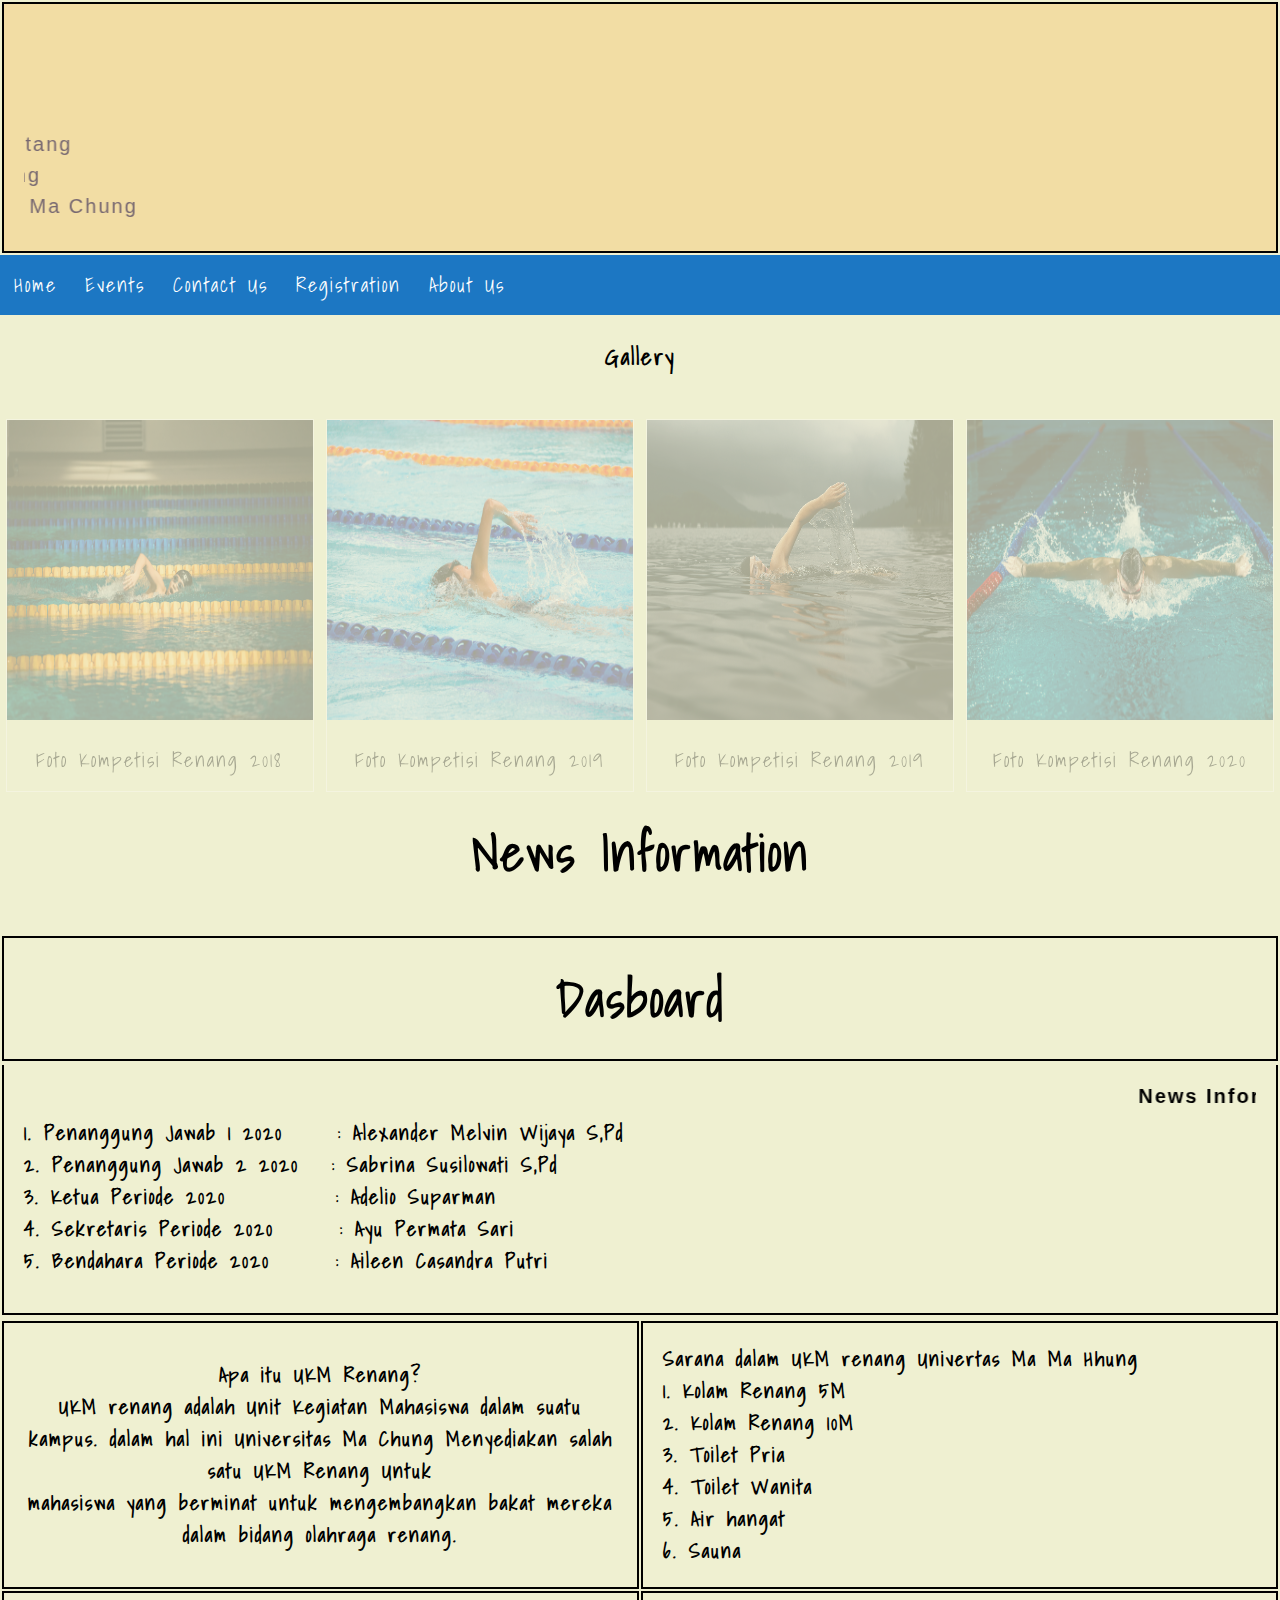
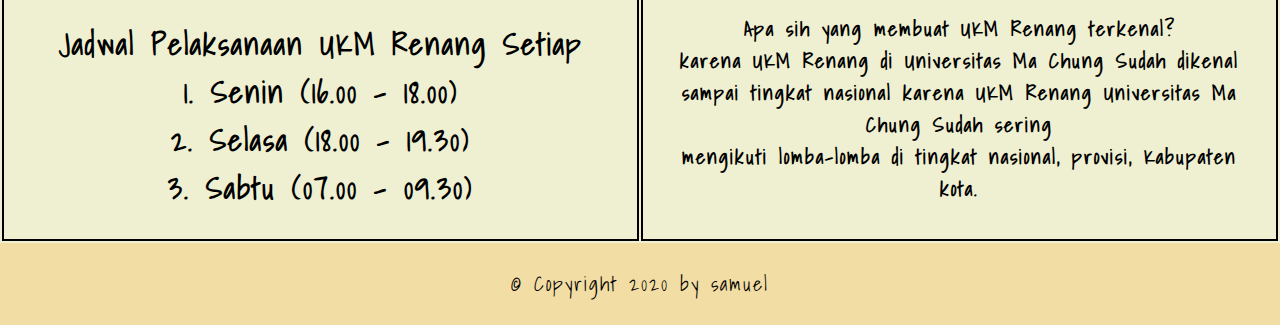
<file: index.html>
<!DOCTYPE html>
<html lang="en" dir="ltr">
  <head>
    <meta charset="utf-8">
    <title>Homepage UKM Renang</title>
    <link rel="stylesheet" href="style.css">
    <style>
      .table3 th,td{
        border: 2px solid black;
        border-collapse: collapse;
        text-align:center;
        width: 100%;
        padding: 20px;
      }

      .gallery {
        border: 1px solid #fff;
        background-color: rgba(0,0,0,0);
        opacity: 0.3;
        margin: 20px;
        margin-left: 0px;
        width: 100%;
      }

      .gallery:hover{
        border: 1px solid #fff;
        opacity: 1.0;
      }

      .gallery img {
        width: 100%;
        height: 300px;
      }

      div.desc {
        padding: 15px;
        text-align: center;
      }

      .gallery {
        border: 1px solid #fff;
        background-color: rgba(0,0,0,0);
        opacity: 0.3;
        margin: 20px;
        margin-left: 0px;
        width: 100%;
      }

      .gallery:hover{
        border: 1px solid #fff;
        opacity: 1.0;
      }

      .gallery img {
        width: 100%;
        height: 300px;
      }

      div.desc {
        padding: 15px;
        text-align: center;
      }

      * {
        box-sizing: border-box;
      }

      .responsive {
        padding: 0 6px;
        float: left;
        width: 24.99999%;
      }

      h3 {
        text-align: center;
      }

  </style>
  </head>
  <body>
  <div class="container">
    <div class="table">
      <table>
        <tr bgcolor=#F2DDA4>
          <td>
            <marquee style="border-top: 0px; border-right: 0px;" class="p1" direction="right" scrollamount="15">
              <img src="img/full/logo.png" alt="Logo ukm" style="width: 100px;">
              <p>Selamat Datang</p>
              <p>UKM Renang</p>
              <p>Universitas Ma Chung</p>
            </marquee>
          </td>
        </tr>
      </table>
    </div>

  <ul>
    <div class="topnav">
      <a href="index.html">Home</a>
      <a href="events.html">Events</a>
      <a href="contactus.html">Contact Us</a>
      <a href="registration.html">Registration</a>
      <a href="aboutus.html">About Us</a>
    </div>
  </ul>

  <h3>Gallery</h3>
  <div class="responsive">
    <div class="gallery">
      <img src="img/full/rng1.jpg" alt="Foto Kompetisi Renang">
      <div class="desc">Foto Kompetisi Renang 2018</div>
    </div>
  </div>
  <div class="responsive">
    <div class="gallery">
      <img src="img/full/rng2.jpg" alt="futsal">
      <div class="desc">Foto Kompetisi Renang 2019</div>
    </div>
  </div>
  <div class="responsive">
    <div class="gallery">
      <img src="img/full/rng3.jpg" alt="futsal">
      <div class="desc">Foto Kompetisi Renang 2019</div>
    </div>
  </div>
  <div class="responsive">
    <div class="gallery">
      <img src="img/full/rng4.jpg" alt="futsal">
      <div class="desc">Foto Kompetisi Renang 2020</div>
    </div>
  </div>

  <h2 style="text-align: center; font-size: 50px;"> News Information </h2>

  <table style="width:100%;">
    <tr>
      <td rowspan="4" style="font-size: 50px;"> <b>Dasboard</b> </td>
    </tr>
  </table>

  <table class="table3" style="width:100%">
    <tr style="height:250px">
      <th valign=top style="width:50%; text-align:left; border-top: 0px;">
        <marquee scrollamount="15"> News Information </marquee> <br>
        1. Penanggung Jawab 1 2020 &nbsp;&nbsp;&nbsp; : Alexander Melvin Wijaya S,Pd <br>
        2. Penanggung Jawab 2 2020 &nbsp;       : Sabrina Susilowati S,Pd <br>
        3. Ketua Periode 2020 &nbsp;&nbsp;&nbsp;&nbsp;&nbsp;&nbsp;&nbsp;&nbsp;&nbsp;: Adelio Suparman <br>
        4. Sekretaris Periode 2020 &nbsp;&nbsp;&nbsp;&nbsp;&nbsp;: Ayu Permata Sari <br>
        5. Bendahara Periode 2020&nbsp;&nbsp;&nbsp;&nbsp;&nbsp;  : Aileen Casandra Putri
      </th>
    <tr>

  <table class="table3" style="width:100%">
    <tr style="height:250px">
      <th valign=center style="width:50%;">
        Apa itu UKM Renang? <br>
        UKM renang adalah Unit Kegiatan Mahasiswa dalam suatu kampus. dalam hal ini Universitas Ma Chung Menyediakan salah satu UKM Renang Untuk<br>
        mahasiswa yang berminat untuk mengembangkan bakat mereka dalam bidang olahraga renang.
      </th>
      <th valign=top style="width:50%; text-align: left;">
        Sarana dalam UKM renang Univertas Ma Ma Hhung <br>
        1. Kolam Renang 5M <br>
        2. Kolam Renang 10M <br>
        3. Toilet Pria <br>
        4. Toilet Wanita <br>
        5. Air hangat <br>
        6. Sauna
      </th>
    </tr>
    <tr height="250px">
      <th valign=center style="width:20%; font-size: 30px;">
        Jadwal Pelaksanaan UKM Renang Setiap <br>
        1. Senin (16.00 - 18.00) <br>
        2. Selasa (18.00 - 19.30) <br>
        3. Sabtu (07.00 - 09.30)
      </th>
      <th valign=top style="width:20%;">
        Apa sih yang membuat UKM Renang terkenal? <br>
        karena UKM Renang di Universitas Ma Chung Sudah dikenal sampai tingkat nasional karena UKM Renang Universitas Ma Chung Sudah sering <br>
        mengikuti lomba-lomba di  tingkat nasional, provisi, Kabupaten kota.<br>
      </th>
    </tr>
  </table>

  <div class="footer">
    <p>&copy Copyright 2020 by samuel</p>
  </div>
</div>
  </body>
</html>
</file>
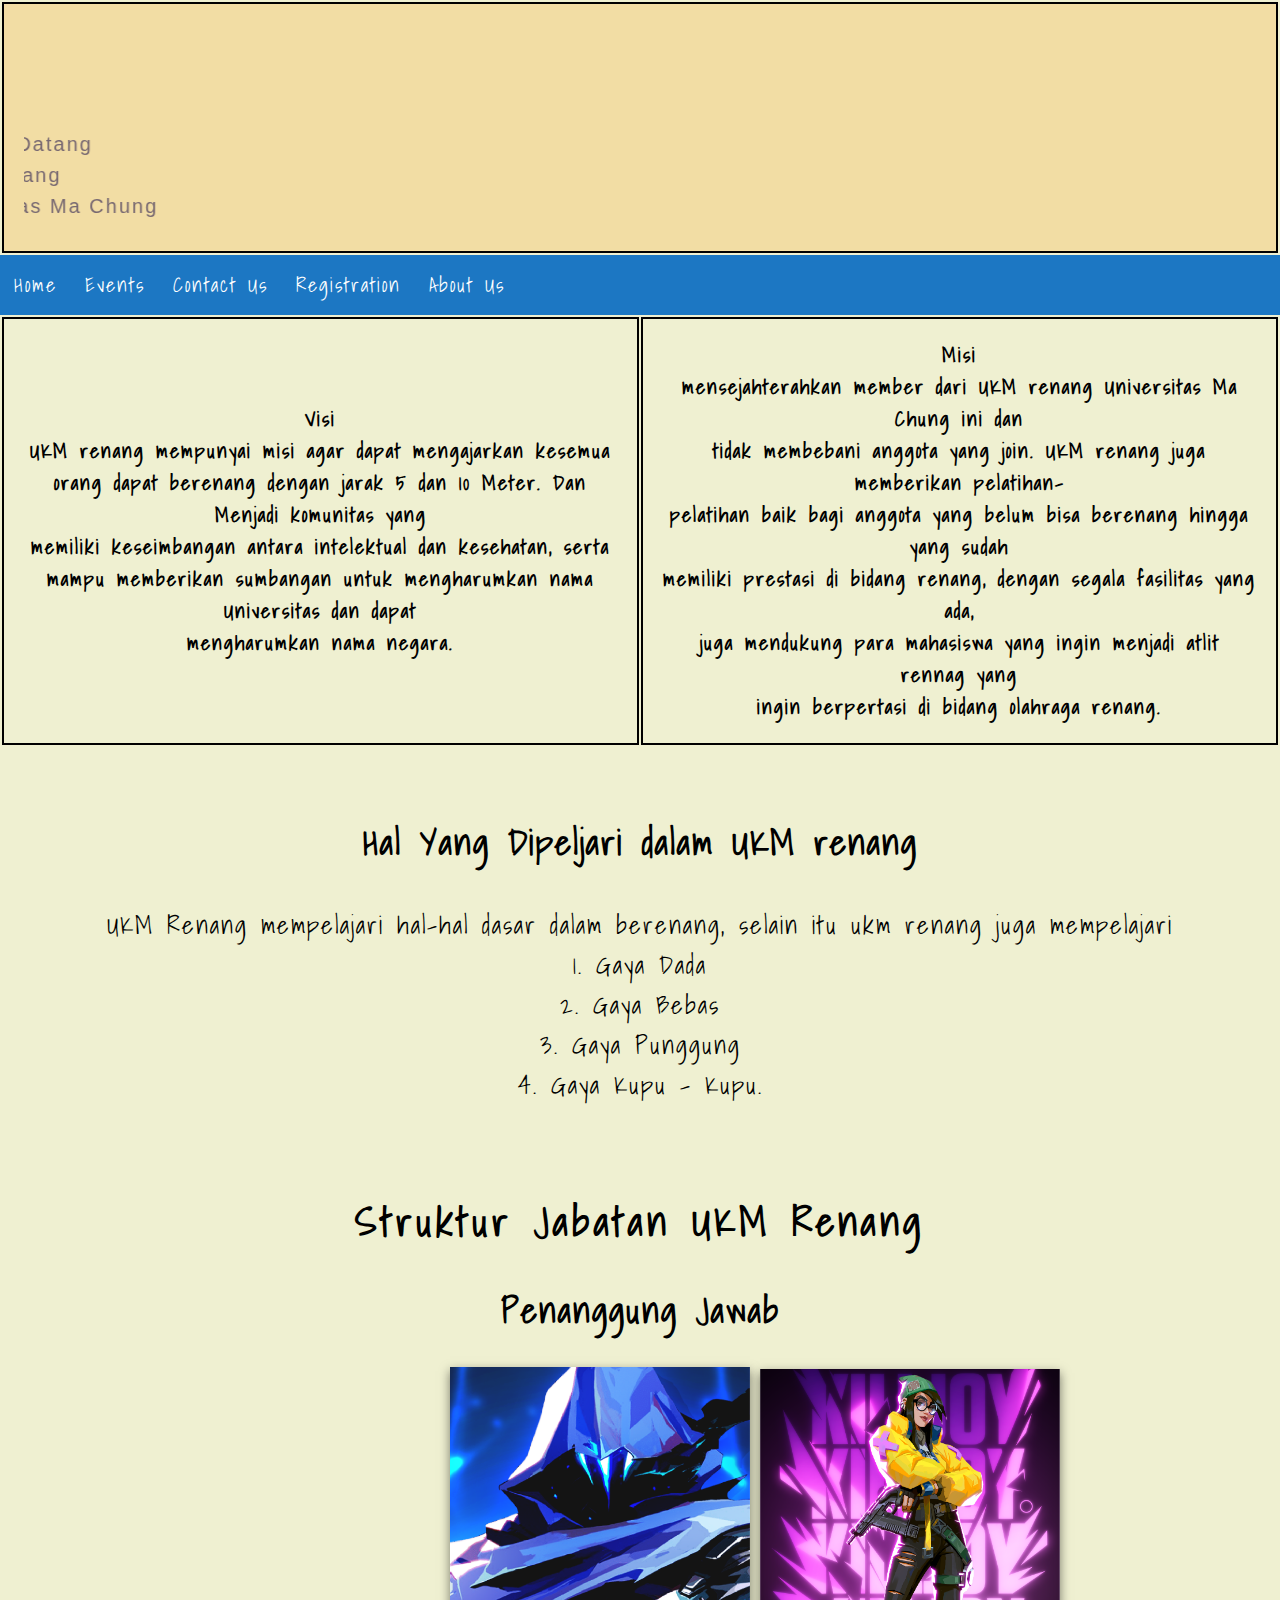
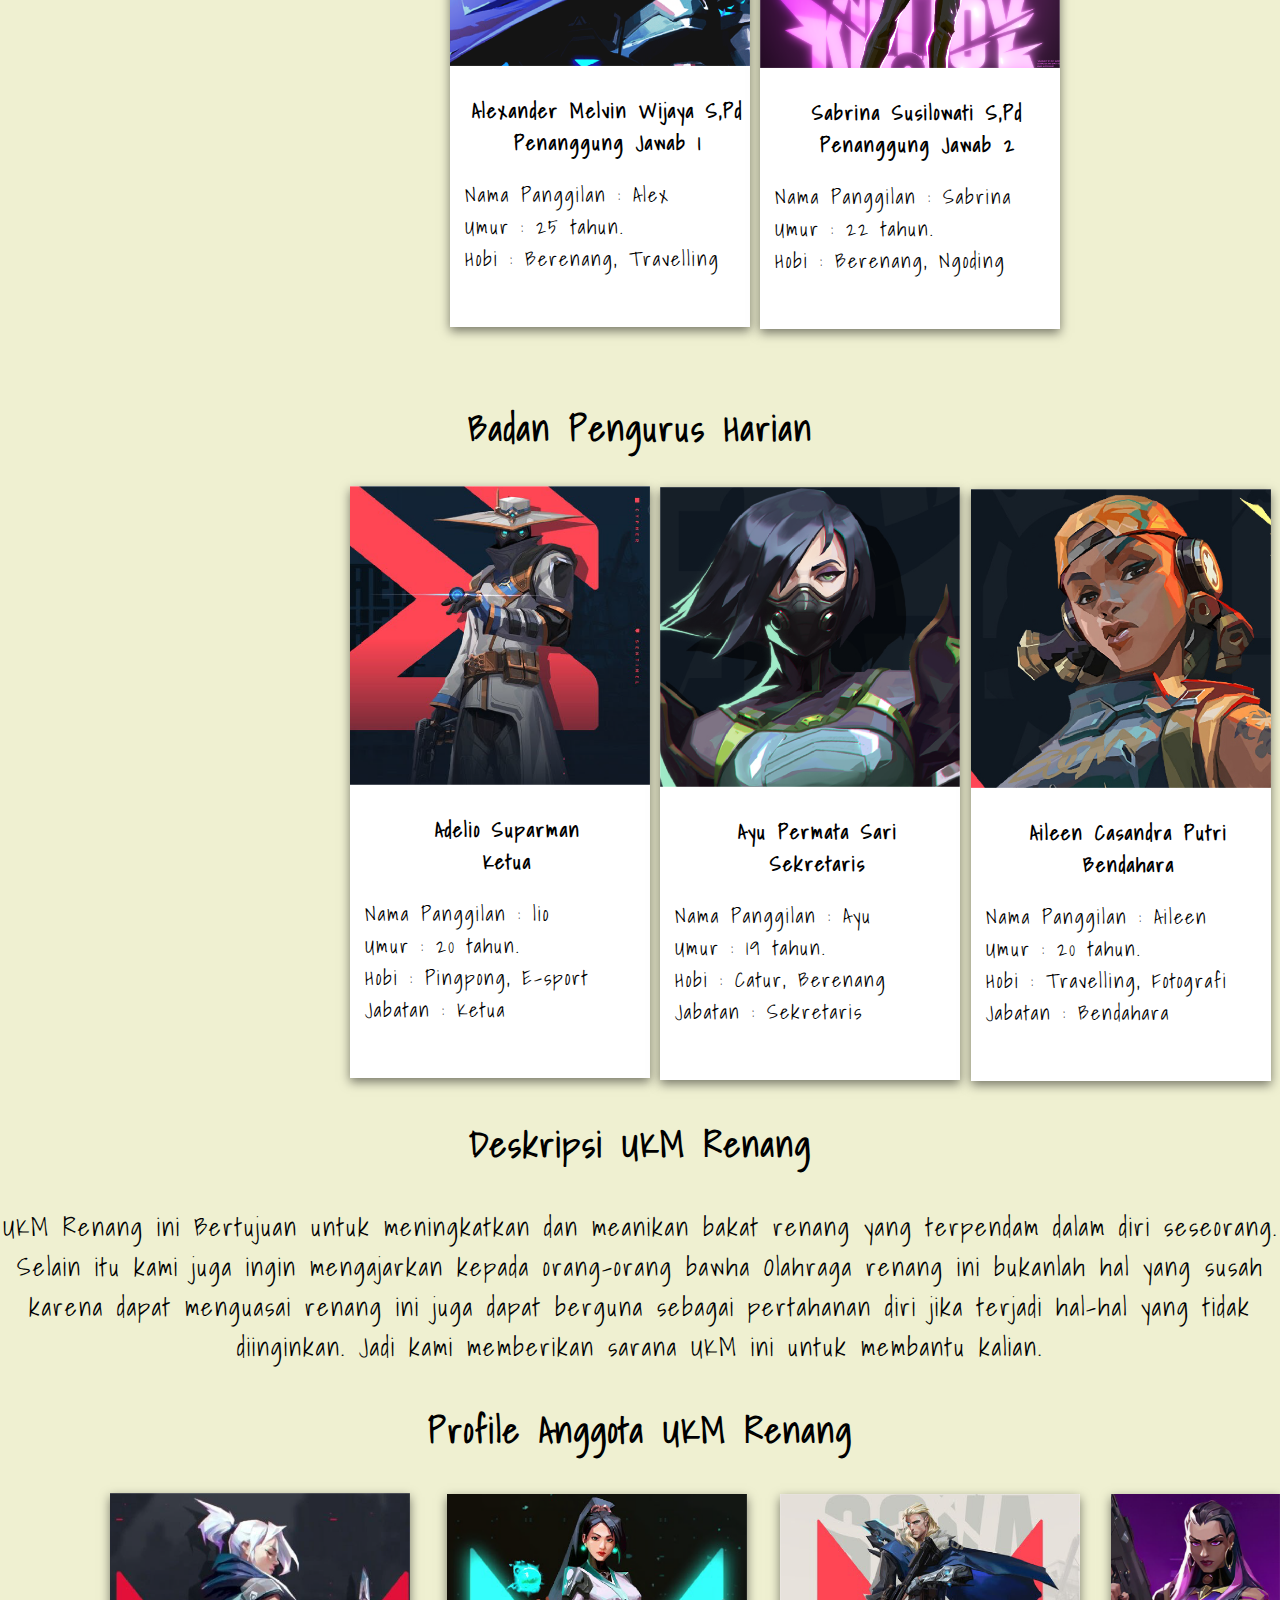
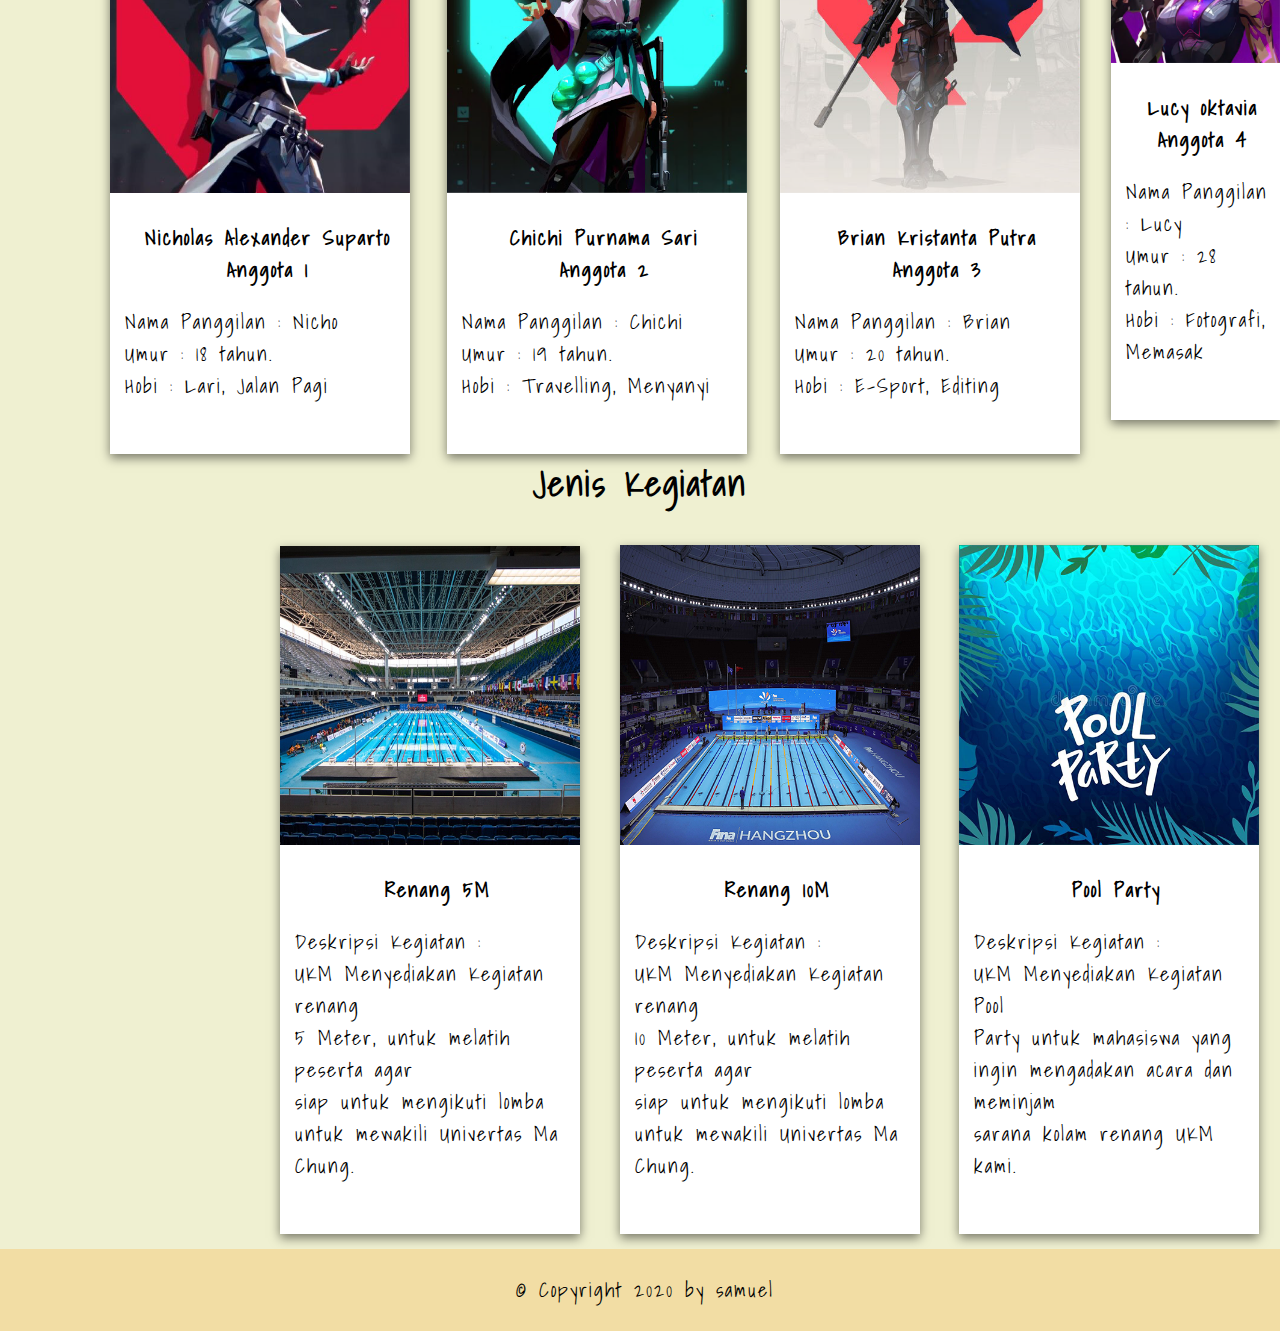
<file: aboutus.html>
<!DOCTYPE html>
<html lang="en" dir="ltr">
  <head>
    <meta charset="utf-8">
    <title>About Us</title>
    <link rel="stylesheet" href="style.css">
    <style>
      .table3 th,td{
        border: 2px solid black;
        border-collapse: collapse;
        text-align:center;
        width: 100%;
        padding: 20px;
      }

      .card {
        box-shadow:  0 4px 10px 0 rgba(0, 0, 0, 0.5);
        max-width: 300px;
        margin-left: 450px;
        margin-bottom: 10px;
        text-align: left;
        background-color: white;
      }

      .card1{
        box-shadow:  0 4px 10px 0 rgba(0, 0, 0, 0.5);
        max-width: 300px;
        margin-left: 760px;
        margin-top: -568px;
        margin-bottom: 10px;
        text-align: left;
        background-color: white;
      }

      .card2{
        box-shadow:  0 4px 10px 0 rgba(0, 0, 0, 0.5);
        max-width: 300px;
        margin-left: 350px;
        margin-bottom: 10px;
        text-align: left;
        background-color: white;
      }

      .card3{
        box-shadow:  0 4px 10px 0 rgba(0, 0, 0, 0.5);
        max-width: 300px;
        margin-left: 660px;
        margin-top: -601px;
        margin-bottom: 10px;
        text-align: left;
        background-color: white;
      }

      .card4{
        box-shadow:  0 4px 10px 0 rgba(0, 0, 0, 0.5);
        max-width: 300px;
        margin-left: 971px;
        margin-top: -601px;
        margin-bottom: 10px;
        text-align: left;
        background-color: white;
      }

      .card5{
        box-shadow:  0 4px 10px 0 rgba(0, 0, 0, 0.5);
        max-width: 300px;
        margin-left: 110px;
        margin-top: 10px;
        margin-bottom: 10px;
        text-align: left;
        background-color: white;
      }

      .card6{
        box-shadow:  0 4px 10px 0 rgba(0, 0, 0, 0.5);
        max-width: 300px;
        margin-left: 447px;
        margin-top: -570px;
        margin-bottom: 10px;
        text-align: left;
        background-color: white;
      }

      .card7{
        box-shadow:  0 4px 10px 0 rgba(0, 0, 0, 0.5);
        max-width: 300px;
        margin-left: 780px;
        margin-top: -570px;
        margin-bottom: 10px;
        text-align: left;
        background-color: white;
      }

      .card8{
        box-shadow: 0 4px 10px 0 rgba(0, 0, 0, 0.5);
        max-width: 300px;
        margin-left: 1111px;
        margin-top: -570px;
        margin-bottom: 10px;
        text-align: left;
        background-color: white;
      }

      .card9{
        box-shadow: 0 4px 10px 0 rgba(0, 0, 0, 0.5);
        max-width: 300px;
        margin-left: 280px;
        margin-bottom: 10px;
        text-align: left;
        background-color: white;
      }

      .card10{
        box-shadow:  0 4px 10px 0 rgba(0, 0, 0, 0.5);
        max-width: 300px;
        margin-left: 620px;
        margin-top: -699px;
        margin-bottom: 10px;
        text-align: left;
        background-color: white;
      }

      .card11{
        box-shadow:   0 4px 10px 0 rgba(0, 0, 0, 0.5);
        max-width: 300px;
        margin-left: 959px;
        margin-top: -699px;
        margin-bottom: 15px;
        text-align: left;
        background-color: white;
      }

      .title{
        color : black;
        font-size : 20px;
        text-align : left;
        padding-left: 15px;
      }

      .content{
        padding-left: 15px;
      }

      .desain{
        text-align: center;
      }
    </style>
  </head>
  <body>
    <div class="table">
      <table>
        <tr bgcolor=#F2DDA4>
          <td>
            <marquee class="p1" direction="right" scrollamount="15">
                <img src="img/full/logo.png" alt="Logo ukm" style="width: 100px;">
                <p>Selamat Datang</p>
                <p>UKM Renang</p>
                <p>Universitas Ma Chung</p>
            </marquee>
          </td>
        </tr>
      </table>
    </div>

  <ul>
    <div class="topnav">
      <a href="index.html">Home</a>
      <a href="events.html">Events</a>
      <a href="contactus.html">Contact Us</a>
      <a href="registration.html">Registration</a>
      <a href="aboutus.html">About Us</a>
    </div>
  </ul>

  <table class="table3" style="width:100%">
    <tr style="height:250px">
      <th valign=center style="width:50%">
        Visi <br>
        UKM renang mempunyai misi agar dapat mengajarkan kesemua orang dapat berenang dengan jarak 5 dan 10 Meter. Dan Menjadi komunitas yang <br>
        memiliki keseimbangan antara intelektual dan kesehatan, serta mampu memberikan sumbangan untuk mengharumkan nama Universitas dan dapat <br>
        mengharumkan nama negara.
      </th>
      <th valign=center style="width:50%">
        Misi <br>
        mensejahterahkan member dari UKM renang Universitas Ma Chung ini dan <br>
        tidak membebani anggota yang join. UKM renang juga memberikan pelatihan- <br>
        pelatihan baik bagi anggota yang belum bisa berenang hingga yang sudah <br>
        memiliki prestasi di bidang renang, dengan segala fasilitas yang ada,<br>
        juga mendukung para mahasiswa yang ingin menjadi atlit rennag yang <br>
        ingin berpertasi di bidang olahraga renang.
      </th>
    </tr>
  </table>

  <br>

  <div class="desain">
    <h3 style="font-size: 35px;"> Hal Yang Dipeljari dalam UKM renang </h3>
    <p style="font-size: 25px"> UKM Renang mempelajari hal-hal dasar dalam berenang, selain itu ukm renang juga mempelajari <br>
        1. Gaya Dada <br>
        2. Gaya Bebas <br>
        3. Gaya Punggung <br>
        4. Gaya Kupu - Kupu.
    </p>
  </div>

  <br>

  <h1 style="text-align: center; letter-spacing: 4px;"> <b>Struktur Jabatan UKM Renang</b> </h1>

  <h2 style="text-align: center; font-size: 35px;"> Penanggung Jawab </h2>

  <div class="card">
    <img src="img/full/penanggungjawab1.png" alt="John" style="width:100%">
    <p class="title" style="text-align: center"><b>Alexander Melvin Wijaya S,Pd <br> Penanggung Jawab 1</b></p>
    <p class="content">
      Nama Panggilan : Alex <br>
      Umur           : 25 tahun.<br>
      Hobi           : Berenang, Travelling</p>
    <br>
  </div>

  <div class="card1">
    <img src="img/full/penanggungjawab2.png" alt="John" style="width:100%">
    <p class="title" style="text-align: center"><b>Sabrina Susilowati S,Pd <br> Penanggung Jawab 2</b></p>
    <p class="content">
      Nama Panggilan : Sabrina <br>
      Umur           : 22 tahun.<br>
      Hobi           : Berenang, Ngoding</p>
    <br>
  </div>

  <br>

  <h2 style="text-align: center; font-size: 35px;"> Badan Pengurus Harian </h2>

  <div class="card2">
    <img src="img/full/ketua.png" alt="John" style="width:100%">
    <p class="title" style="text-align: center"><b>Adelio Suparman <br> Ketua</b></p>
    <p class="content">
      Nama Panggilan : lio <br>
      Umur           : 20 tahun.<br>
      Hobi           : Pingpong, E-sport
      Jabatan        : Ketua</p>
    <br>
  </div>

  <div class="card3">
    <img src="img/full/sekretaris.png" alt="John" style="width:100%">
    <p class="title" style="text-align: center"><b>Ayu Permata Sari <br> Sekretaris</b></p>
    <p class="content">
      Nama Panggilan : Ayu <br>
      Umur           : 19 tahun.<br>
      Hobi           : Catur, Berenang
      Jabatan        : Sekretaris</p>
    <br>
  </div>

  <div class="card4">
    <img src="img/full/bendahara.png" alt="John" style="width:100%">
    <p class="title" style="text-align: center"><b>Aileen Casandra Putri <br> Bendahara</b></p>
    <p class="content">
      Nama Panggilan : Aileen <br>
      Umur           : 20 tahun.<br>
      Hobi           : Travelling, Fotografi
      Jabatan        : Bendahara</p>
    <br>
  </div>

  <div class="desain">
    <h3 style="font-size: 35px;"> Deskripsi UKM Renang </h3>
    <p style="font-size: 25px"> UKM Renang ini Bertujuan untuk meningkatkan dan meanikan bakat renang yang terpendam dalam diri seseorang. <br>
        Selain itu kami juga ingin mengajarkan kepada orang-orang bawha Olahraga renang ini bukanlah hal yang susah <br>
        karena dapat menguasai renang ini juga dapat berguna sebagai pertahanan diri jika terjadi hal-hal yang tidak <br>
        diinginkan. Jadi kami memberikan sarana UKM ini untuk membantu kalian.  </p>
  </div>

  <h3 style="text-align: center; font-size: 35px;"> Profile Anggota UKM Renang </h3>

  <div class="card5">
    <img src="img/full/anggota1.png" alt="John" style="width:100%">
    <p class="title" style="text-align: center"><b>Nicholas Alexander Suparto <br> Anggota 1</b></p>
    <p class="content">
        Nama Panggilan : Nicho <br>
        Umur           : 18 tahun.<br>
        Hobi           : Lari, Jalan Pagi</p>
    <br>
  </div>

  <div class="card6">
    <img src="img/full/anggota2.png" alt="John" style="width:100%">
    <p class="title" style="text-align: center"><b>Chichi Purnama Sari <br> Anggota 2</b></p>
    <p class="content">
        Nama Panggilan : Chichi <br>
        Umur           : 19 tahun.<br>
        Hobi           : Travelling, Menyanyi</p>
    <br>
  </div>

  <div class="card7">
    <img src="img/full/anggota3.png" alt="John" style="width:100%">
    <p class="title" style="text-align: center"><b>Brian Kristanta Putra <br> Anggota 3</b></p>
    <p class="content">
        Nama Panggilan : Brian <br>
        Umur           : 20 tahun.<br>
        Hobi           : E-Sport, Editing</p>
    <br>
  </div>

  <div class="card8">
    <img src="img/full/anggota4.png" alt="John" style="width:100%">
    <p class="title" style="text-align: center"><b>Lucy oktavia <br> Anggota 4</b></p>
    <p class="content">
        Nama Panggilan : Lucy <br>
        Umur           : 28 tahun.<br>
        Hobi           : Fotografi, Memasak</p>
    <br>
  </div>

  <h3 style="text-align: center; font-size: 35px;"> Jenis Kegiatan </h3>

  <div class="card9">
    <img src="img/full/kolam5i.png" alt="John" style="width:100%">
    <p class="title" style="text-align: center"><b> Renang 5M </b></p>
    <p class="content" style="font-size: 20px">
      Deskripsi Kegiatan : <br>
      UKM Menyediakan Kegiatan renang <br> 5 Meter, untuk melatih peserta agar <br>
      siap untuk mengikuti lomba untuk mewakili Univertas Ma Chung.</p>
    <br>
  </div>

  <div class="card10">
    <img src="img/full/kolam10i.png" alt="John" style="width:100%">
    <p class="title" style="text-align: center"><b> Renang 10M </b></p>
    <p class="content" style="font-size: 20px">
      Deskripsi Kegiatan : <br>
      UKM Menyediakan Kegiatan renang <br> 10 Meter, untuk melatih peserta agar <br>
      siap untuk mengikuti lomba untuk mewakili Univertas Ma Chung.</p>
    <br>
  </div>

  <div class="card11">
    <img src="img/full/poolparty.png" alt="John" style="width:100%">
    <p class="title" style="text-align: center"><b>Pool Party</b></p>
    <p class="content" style="font-size: 20px">
      Deskripsi Kegiatan : <br>
      UKM Menyediakan Kegiatan Pool <br> Party untuk mahasiswa yang ingin mengadakan acara dan meminjam <br>
      sarana kolam renang UKM kami.</p>
    <br>
  </div>

  <div class="footer">
    <p>&copy Copyright 2020 by samuel</p>
  </div>


  </body>
</html>
</file>
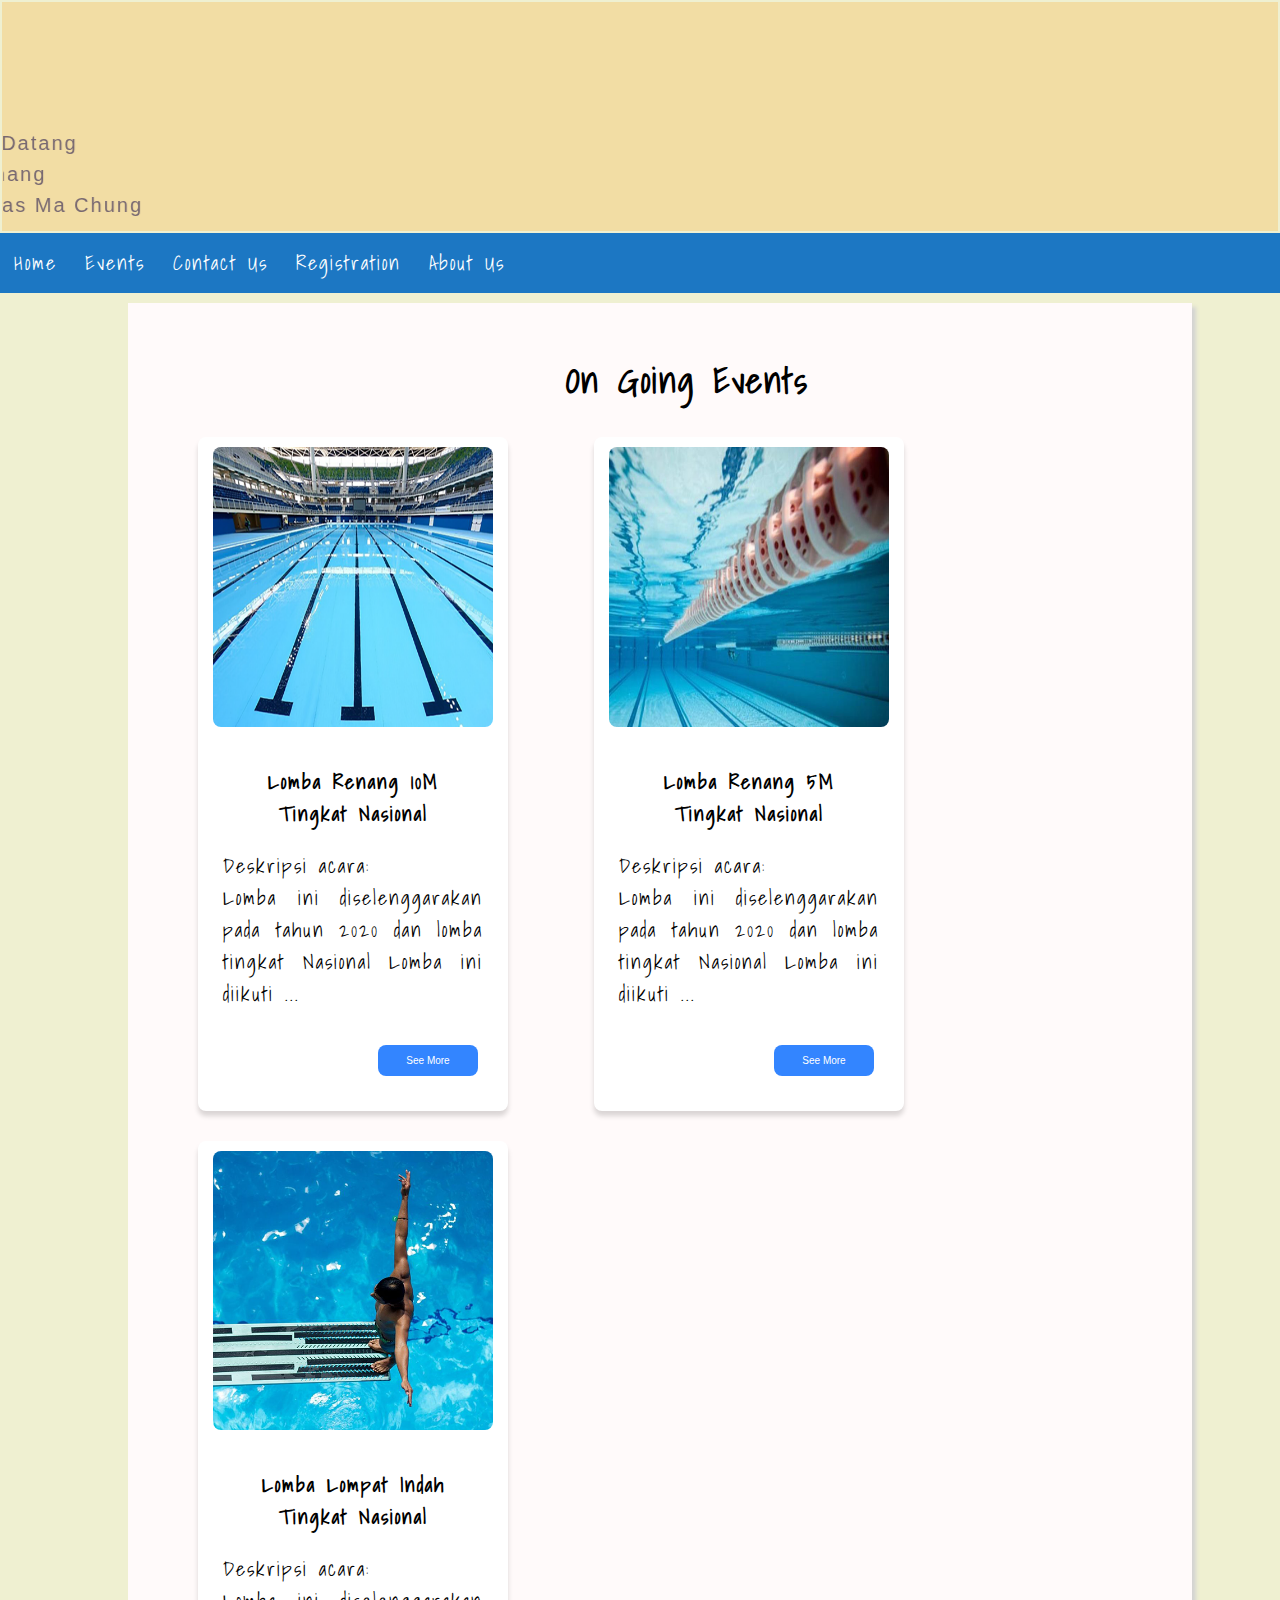
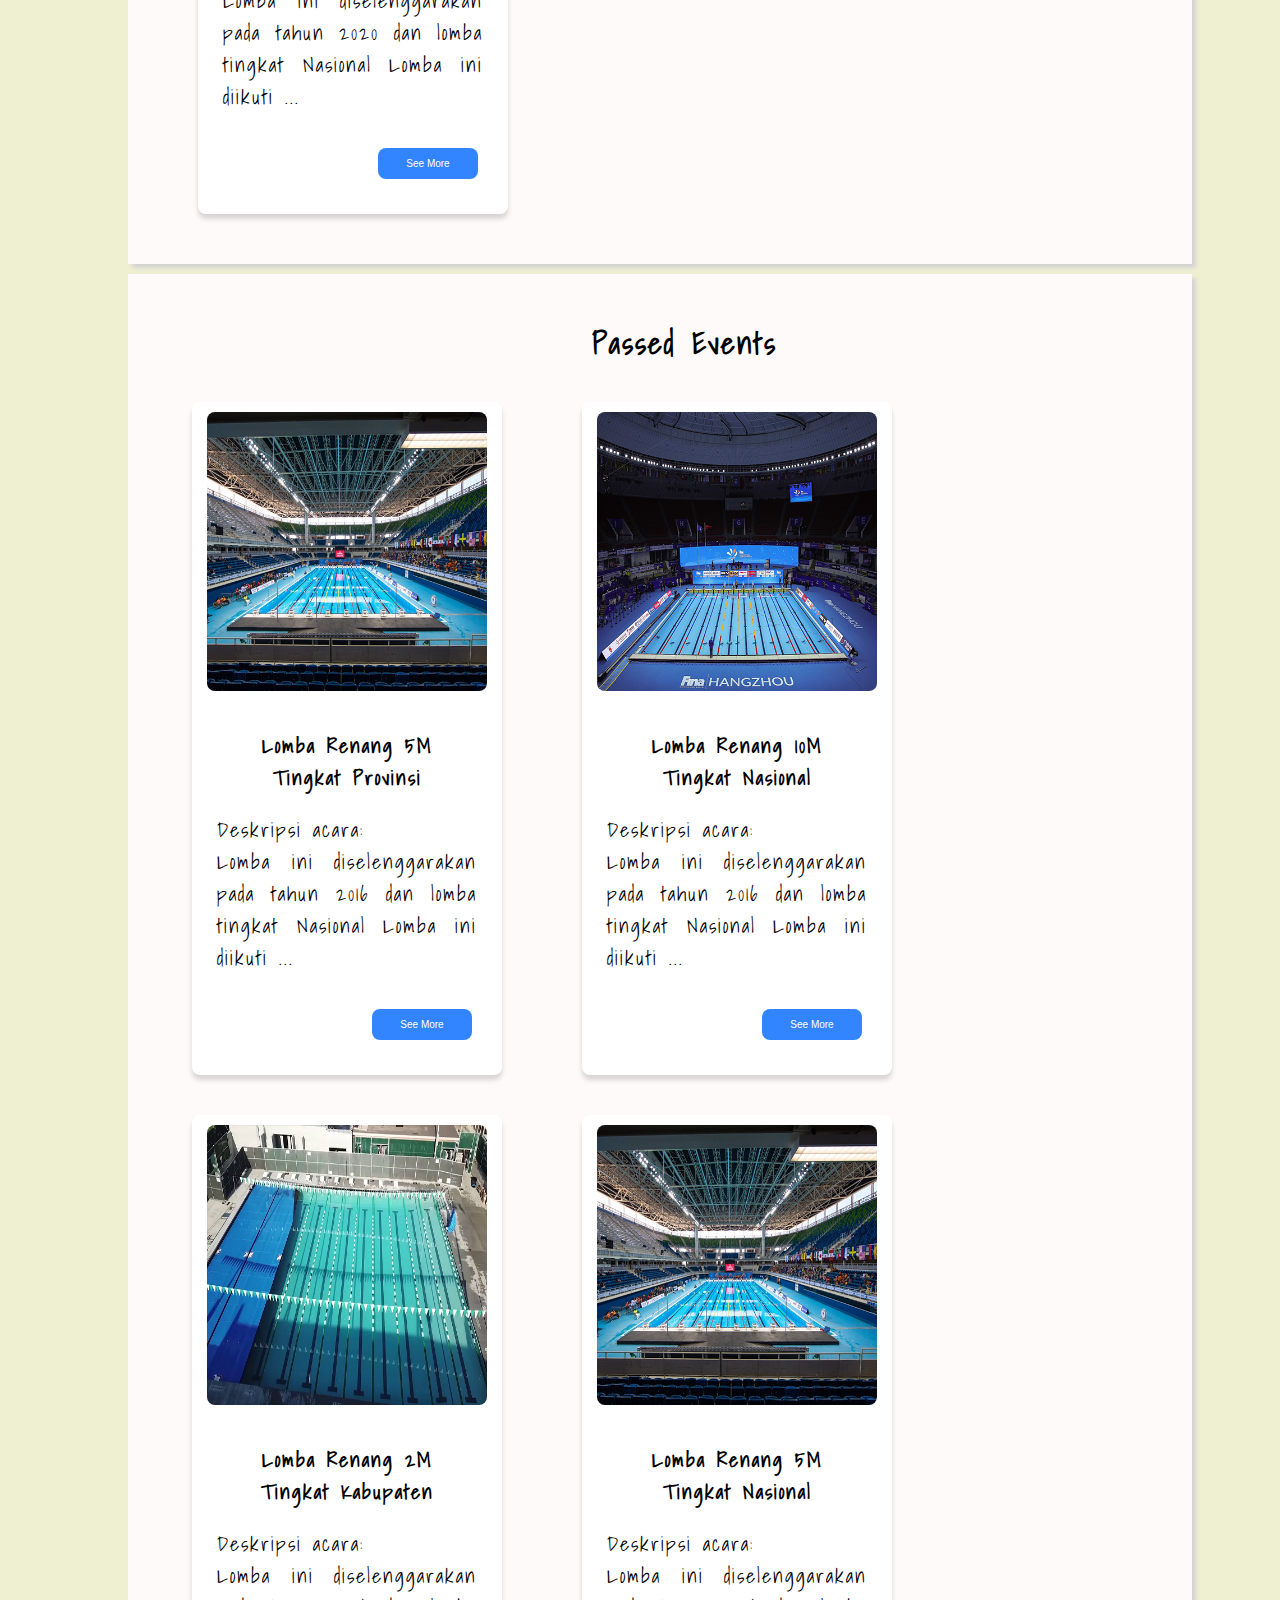
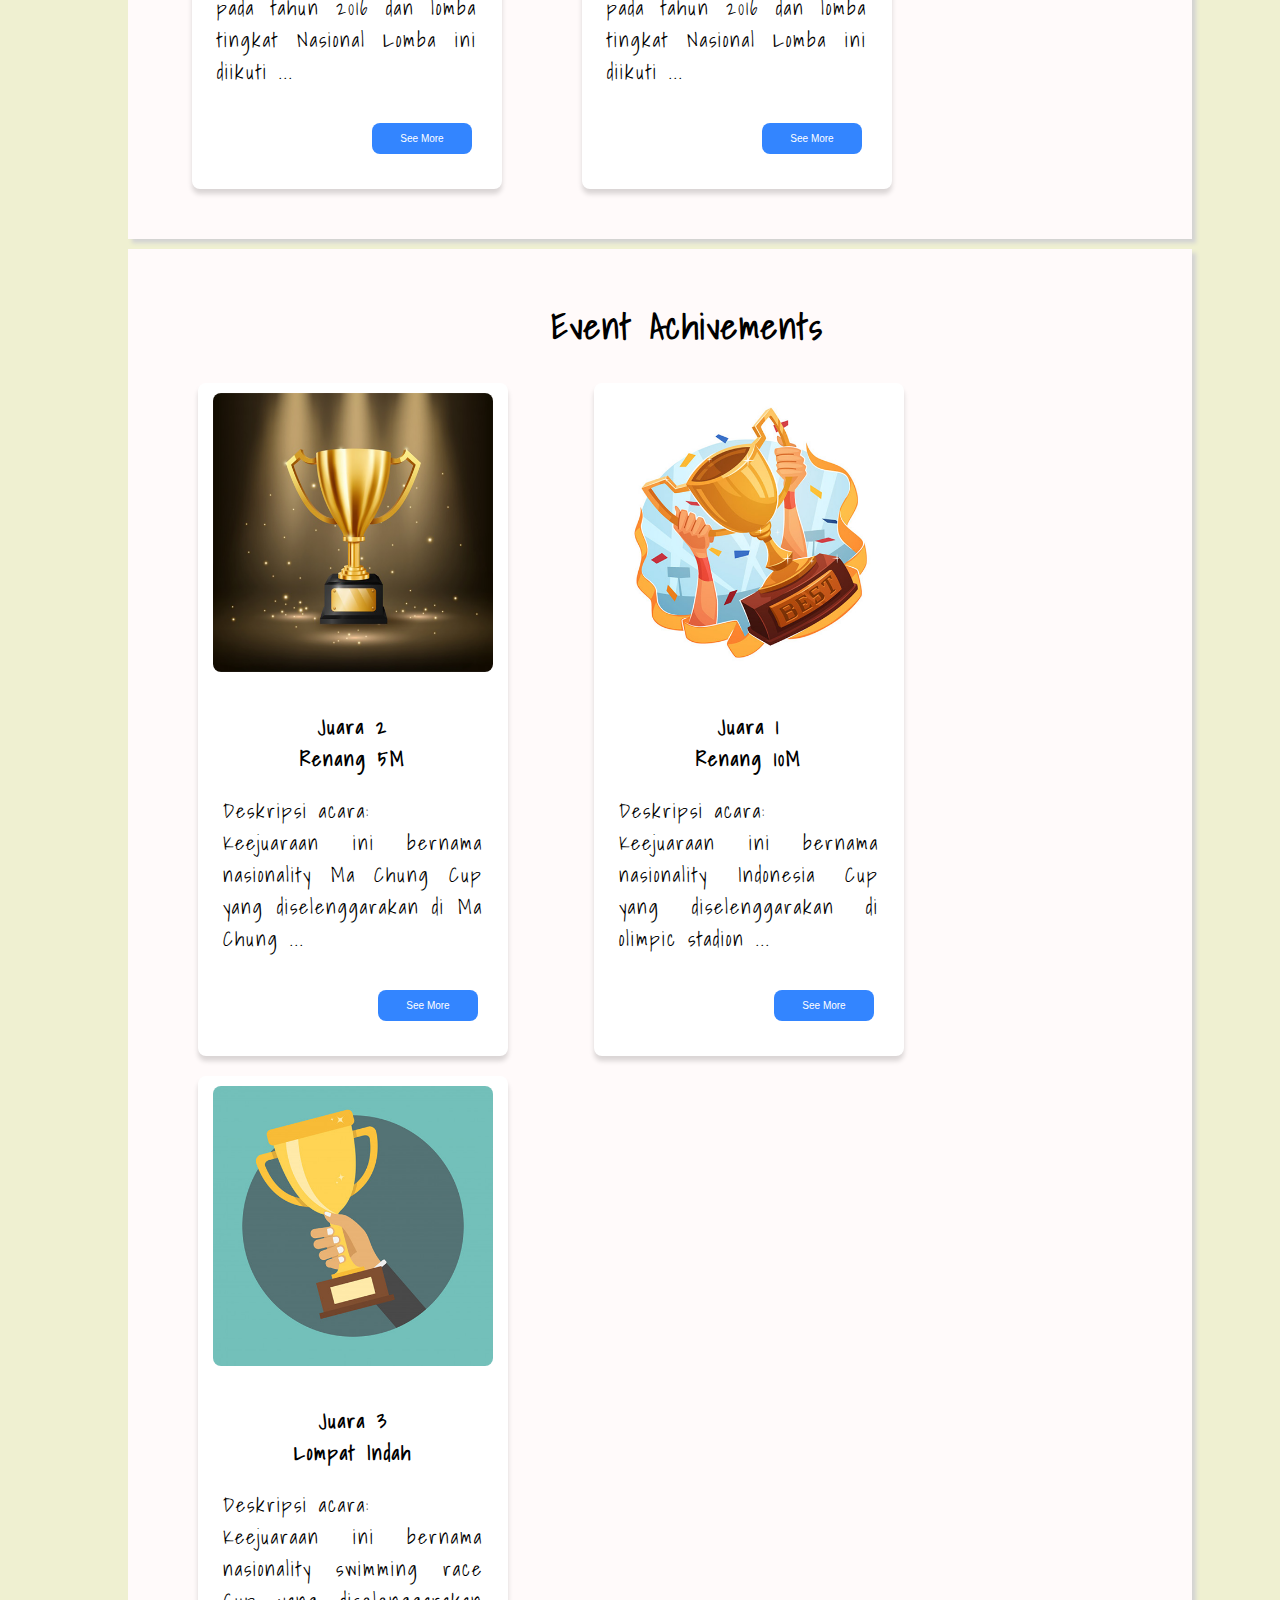
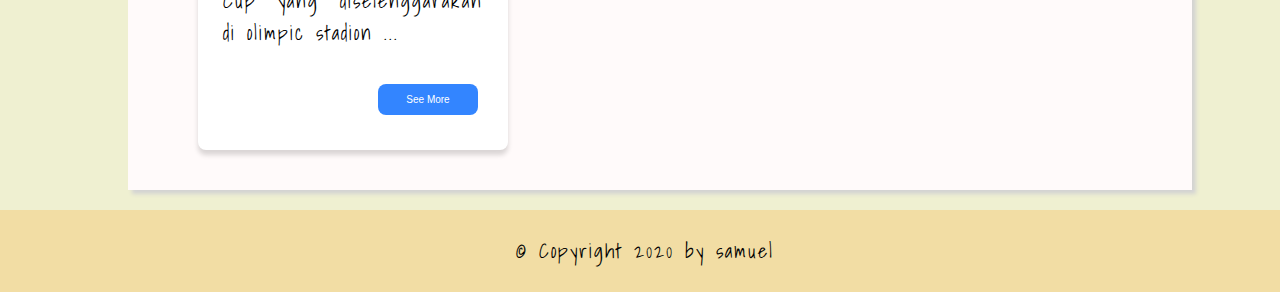
<file: events.html>
<!DOCTYPE html>
<html lang="en" dir="ltr">
  <head>
    <meta charset="utf-8">
    <title>Events UKM Renang</title>
    <link rel="stylesheet" href="style.css">
    <style>
      .cardon{
        /* box-shadow: 0 2px 4px 0 rgba(0, 0, 0, 0.2);
        width: 300px;
        margin-left: 260px;
        margin-top: 10px;
        margin-bottom: 10px;
        text-align: left;
        background-color: white; */
        width: 280px;
        display: inline-block;
        margin: 50px 25px;
        margin-left: 50px;
        margin-top: 0px;
        margin-bottom: 30px;
        background-color: #fff;
        padding-left: 15px;
        padding-right: 15px;
        border-radius: 8px;
        box-shadow: 0 5px 5px rgba(0,0,0,0.15);
      }

      img{
        width: 100%;
        border-radius: 8px;
        margin-bottom: 10px;
        margin-top: 10px;
      }

      .cardpass{
        width: 280px;
        display: inline-block;
        margin: 50px 25px;
        margin-left: 44px;
        margin-top: 10px;
        margin-bottom: 30px;
        background-color: #fff;
        padding-left: 15px;
        padding-right: 15px;
        border-radius: 8px;
        box-shadow: 0 5px 5px rgba(0,0,0,0.15);
      }

      .cardachive{
        width: 280px;
        display: inline-block;
        margin: 50px 25px;
        margin-left: 50px;
        margin-top: 0px;
        margin-bottom: 20px;
        background-color: #fff;
        padding-left: 15px;
        padding-right: 15px;
        border-radius: 8px;
        box-shadow: 0 5px 5px rgba(0,0,0,0.15);
      }

      .cardbig{
        width: 80%;
        margin-left: 10%;
        padding: 20px;
        background-color: snow;
        box-shadow: 4px 4px 4px lightgray;
        margin-top: 10px;
      }

      .layout{
        margin-bottom: 20px;
      }

      button {
        display: inline-block;
        border-radius: 8px;
        background-color:#3385FF;
        border:none;
        color:#FFF;
        text-align:center;
        font-size: 10px;
        padding: 10px;
        width:100px;
        transition: all 0.5s;
        cursor: pointer;
        margin: 15px;
      }

      button:hover{
        opacity: 0.7;
      }
    </style>
    <script src="script.js"></script>
  </head>
  <body>
    <div class="table">
      <table>
        <tr bgcolor=#F2DDA4>
          <td>
            <marquee class="p1" direction="right" scrollamount="15">
              <img src="img/full/logo.png" alt="Logo ukm" style="width: 100px;">
              <p>Selamat Datang</p>
              <p>UKM Renang</p>
              <p>Universitas Ma Chung</p>
            </marquee>
          </td>
        </tr>
      </table>
    </div>

    <ul>
      <div class="topnav">
        <a href="index.html">Home</a>
        <a href="events.html">Events</a>
        <a href="contactus.html">Contact Us</a>
        <a href="registration.html">Registration</a>
        <a href="aboutus.html">About Us</a>
      </div>
    </ul>

    <div class="cardbig">
      <h2 style="text-align: center; font-size: 35px;"> &nbsp;&nbsp; On Going Events </h2>
      <div class="cardon">
        <img src="img/full/kolam10.png" alt="Kolam 10 Meter" style="width:100%">
        <p class="title" style="text-align: center"><b>Lomba Renang 10M <br> Tingkat Nasional</b></p>
        <p class="content" align="justify" style="padding-left: 10px; padding-right: 10px;">
          Deskripsi acara: <br>
          Lomba ini diselenggarakan pada tahun 2020 dan lomba tingkat Nasional Lomba ini diikuti <span id="titik1">...</span>
          <span id="moreevent1">dengan jumlah peserta sebanyak 100 peserta <br>
          jika ingin mengikuti lomba ini diharapkan untuk <br>
          medaftar UKM Renang Universitas Ma Chung.</span></p>
        <p align=right><button onclick="Function1()" id="more1">See More</button></p>
      </div>

      <div class="cardon">
        <img src="img/full/kolam5.png" alt="Kolam 5 Meter" style="width:100%">
        <p class="title" style="text-align: center"><b>Lomba Renang 5M <br> Tingkat Nasional</b></p>
        <p class="content" align="justify" style="padding-left: 10px; padding-right: 10px;">
          Deskripsi acara: <br>
          Lomba ini diselenggarakan pada tahun 2020 dan lomba tingkat Nasional Lomba ini diikuti <span id="titik2">...</span>
          <span id="moreevent2">dengan jumlah peserta sebanyak 100 peserta <br>
          jika ingin mengikuti lomba ini diharapkan untuk <br>
          medaftar UKM Renang Universitas Ma Chung.</span></p>
        <p align=right><button onclick="Function2()" id="more2">See More</button></p>
      </div>

      <div class="cardon">
        <img src="img/full/lompat.png" alt="Loncat Indah" style="width:100%">
        <p class="title" style="text-align: center"><b>Lomba Lompat Indah <br> Tingkat Nasional</b></p>
        <p class="content" align="justify" style="padding-left: 10px; padding-right: 10px;">
          Deskripsi acara: <br>
          Lomba ini diselenggarakan pada tahun 2020 dan lomba tingkat Nasional Lomba ini diikuti <span id="titik3">...</span>
          <span id="moreevent3">dengan jumlah peserta sebanyak 100 peserta <br>
          jika ingin mengikuti lomba ini diharapkan untuk <br>
          medaftar UKM Renang Universitas Ma Chung.</span></p>
        <p align=right><button onclick="Function3()" id="more3">See More</button></p>
      </div>
    </div>


    <div class="cardbig">
      <h2 style="text-align: center;"> &nbsp;&nbsp; Passed Events </h2>

      <div class="cardpass">
        <img src="img/full/kolam5i.png" alt="Kolam 5 Meter" style="width:100%">
        <p class="title" style="text-align: center"><b>Lomba Renang 5M <br> Tingkat Provinsi</b></p>
        <p class="content" align="justify" style="padding-left: 10px; padding-right: 10px;">
          Deskripsi acara: <br>
          Lomba ini diselenggarakan pada tahun 2016 dan lomba tingkat Nasional Lomba ini diikuti <span id="titik4">...</span>
          <span id="moreevent4">dengan jumlah peserta sebanyak 100 peserta <br>
          dan Univertas Ma Chung mendapatkan posisi 2.jika kalian ingin  <br>
          bisa maka dapat mendaftar UKM ini.</span></p>
        <p align=right><button onclick="Function4()" id="more4">See More</button></p>
      </div>

      <div class="cardpass">
        <img src="img/full/kolam10i.png" alt="kolam 10 Meter" style="width:100%">
        <p class="title" style="text-align: center"><b>Lomba Renang 10M <br> Tingkat Nasional</b></p>
        <p class="content" align="justify" style="padding-left: 10px; padding-right: 10px;">
          Deskripsi acara: <br>
          Lomba ini diselenggarakan pada tahun 2016 dan lomba tingkat Nasional Lomba ini diikuti <span id="titik5">...</span>
          <span id="moreevent5">dengan jumlah peserta sebanyak 100 peserta <br>
            dan Univertas Ma Chung mendapatkan posisi 1.jika kalian ingin  <br>
            bisa maka dapat mendaftar UKM ini.</span></p>
        <p align=right><button onclick="Function5()" id="more5">See More</button></p>
      </div>

      <div class="cardpass">
        <img src="img/full/kolam2.png" alt="kolam 2 Meter" style="width:100%">
        <p class="title" style="text-align: center"><b>Lomba Renang 2M <br> Tingkat Kabupaten</b></p>
        <p class="content" align="justify" style="padding-left: 10px; padding-right: 10px;">
          Deskripsi acara: <br>
          Lomba ini diselenggarakan pada tahun 2016 dan lomba tingkat Nasional Lomba ini diikuti <span id="titik6">...</span>
          <span id="moreevent6">dengan jumlah peserta sebanyak 100 peserta <br>
            dan Univertas Ma Chung mendapatkan posisi 1.jika kalian ingin  <br>
            bisa maka dapat mendaftar UKM ini.</span></p>
        <p align=right><button onclick="Function6()" id="more6">See More</button></p>
      </div>

      <div class="cardpass">
        <img src="img/full/kolam5i.png" alt="John" style="width:100%">
        <p class="title" style="text-align: center"><b>Lomba Renang 5M <br> Tingkat Nasional</b></p>
        <p class="content" align="justify" style="padding-left: 10px; padding-right: 10px;">
          Deskripsi acara: <br>
          Lomba ini diselenggarakan pada tahun 2016 dan lomba tingkat Nasional Lomba ini diikuti <span id="titik7">...</span>
          <span id="moreevent7">dengan jumlah peserta sebanyak 100 peserta <br>
            dan Univertas Ma Chung mendapatkan posisi 3.jika kalian ingin  <br>
            bisa maka dapat mendaftar UKM ini.</span></p>
        <p align=right><button onclick="Function7()" id="more7">See More</button></p>
      </div>
    </div>

    <div class="layout">
      <div class="cardbig">
        <h2 style="text-align: center; font-size: 35px;"> &nbsp;&nbsp; Event Achivements </h2>

          <div class="cardachive">
            <img src="img/full/piala2.png" alt="John" style="width:100%">
            <p class="title" style="text-align: center"><b> Juara 2 <br> Renang 5M  </b></p>
            <p class="content" align="justify" style="padding-left: 10px; padding-right: 10px;">
              Deskripsi acara: <br>
              Keejuaraan ini bernama nasionality Ma Chung Cup yang diselenggarakan di Ma Chung <span id="titik8">...</span>
              <span id="moreevent8">dengan jumlah peserta sebanyak 35 peserta <br>
              dan Univertas Ma Chung mendapatkan posisi 2.jika kalian ingin  <br>
              bisa maka dapat mendaftar UKM ini.</span></p>
            <p align=right><button onclick="Function8()" id="more8">See More</button></p>
          </div>

          <div class="cardachive">
            <img src="img/full/piala1.png" alt="John" style="width:100%">
            <p class="title" style="text-align: center"><b> Juara 1 <br> Renang 10M </b></p>
            <p class="content" align="justify" style="padding-left: 10px; padding-right: 10px;">
              Deskripsi acara: <br>
              Keejuaraan ini bernama nasionality Indonesia Cup yang diselenggarakan di olimpic stadion <span id="titik9">...</span>
              <span id="moreevent9">dengan jumlah peserta sebanyak 75 peserta <br>
              dan Univertas Ma Chung mendapatkan posisi 1.jika kalian ingin  <br>
              bisa maka dapat mendaftar UKM ini.</span></p>
            <p align=right><button onclick="Function9()" id="more9">See More</button></p>
          </div>

          <div class="cardachive">
            <img src="img/full/piala3.png" alt="John" style="width:100%">
            <p class="title" style="text-align: center"><b> Juara 3 <br> Lompat Indah </b></p>
            <p class="content" align="justify" style="padding-left: 10px; padding-right: 10px;">
              Deskripsi acara: <br>
              Keejuaraan ini bernama nasionality swimming race Cup yang diselenggarakan di olimpic stadion <span id="titik10">...</span>
              <span id="moreevent10">dengan jumlah peserta sebanyak 100 peserta <br>
              dan Univertas Ma Chung mendapatkan posisi 3.jika kalian ingin  <br>
              bisa maka dapat mendaftar UKM ini.</span></p>
            <p align=right><button onclick="Function10()" id="more10">See More</button></p>
          </div>
        </div>
      </div>

    <div class="footer">
      <p>&copy Copyright 2020 by samuel</p>
    </div>
  </body>
</html>
</file>
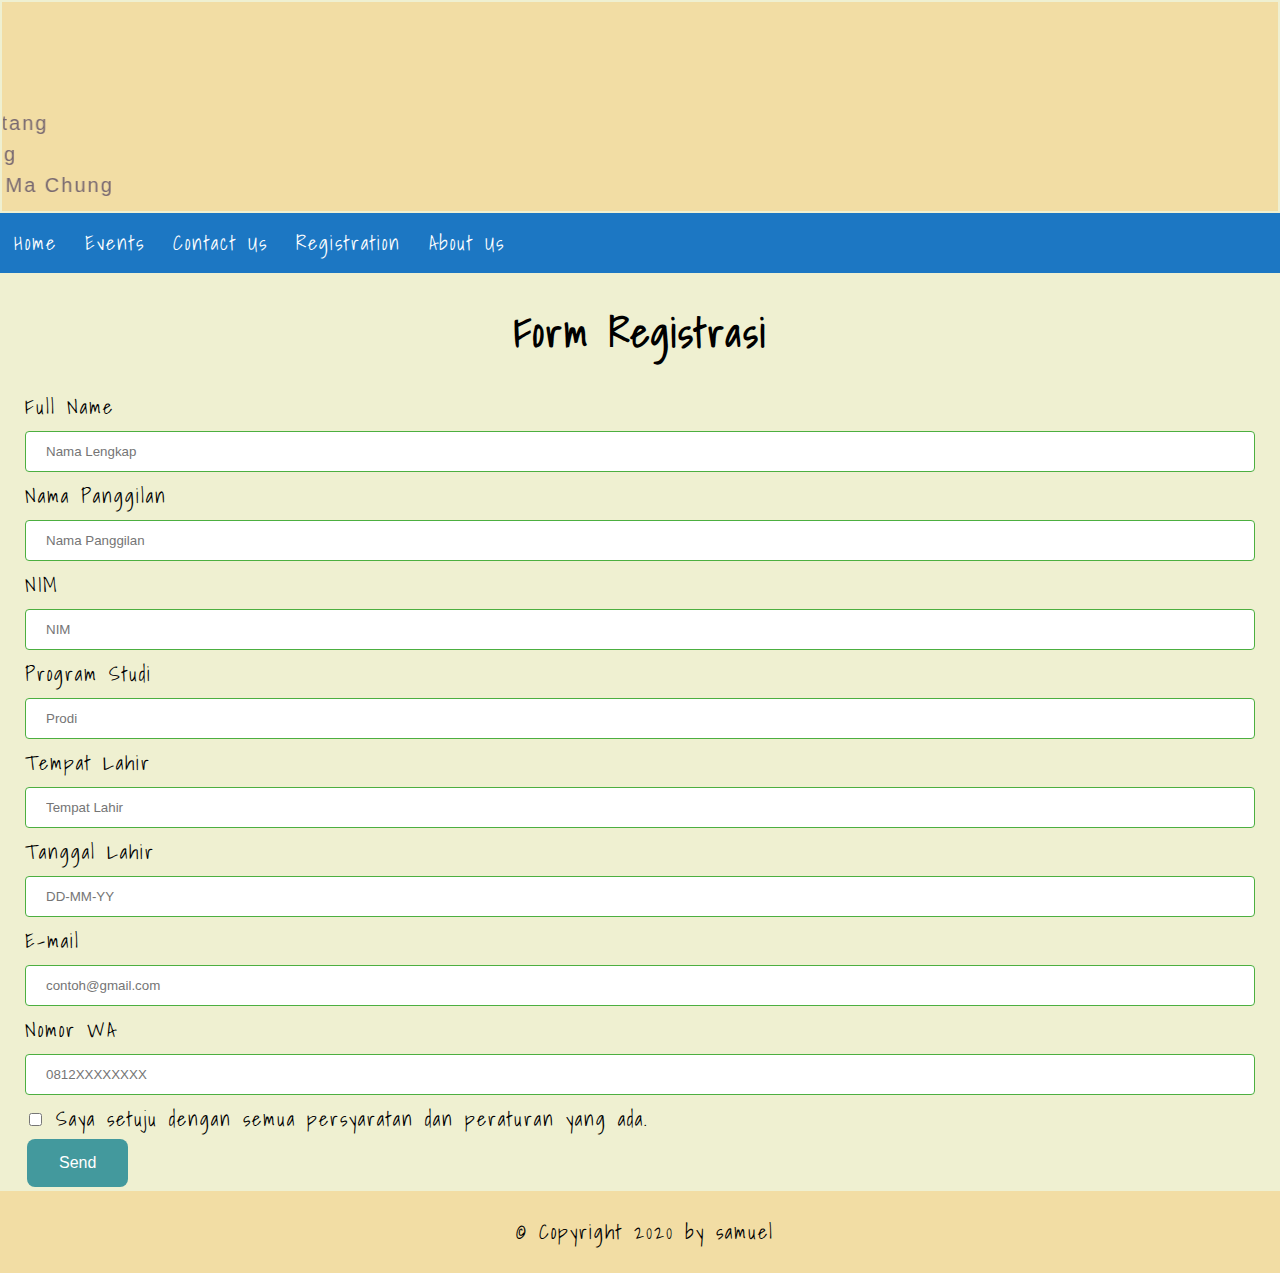
<file: registration.html>
<!DOCTYPE html>
<html lang="en" dir="ltr">
  <head>
    <meta charset="utf-8">
    <title>Registration UKM Renang</title>
    <link rel="stylesheet" href="style.css">
    <style>
      input[type=text], select {
        width: 100%;
        padding: 12px 20px;
        margin: 8px 0;
        display: inline-block;
        border: 1px solid #4CAF40;
        border-radius: 4px;
        box-sizing: border-box;
      }

      .form{
        margin-left: 25px;
        margin-top: 25px;
        margin-right: 25px;
      }
    </style>
    <script src="script.js"></script>
  </head>
  <body>
    <div class="table">
      <table>
        <tr bgcolor=#F2DDA4>
          <td>
            <marquee class="p1" direction="right" scrollamount="15">
              <img src="img/full/logo.png" alt="Logo ukm" style="width: 100px;">
              <p>Selamat Datang</p>
              <p>UKM Renang</p>
              <p>Universitas Ma Chung</p>
            </marquee>
          </td>
        </tr>
      </table>
    </div>

    <ul>
      <div class="topnav">
        <a href="index.html">Home</a>
        <a href="events.html">Events</a>
        <a href="contactus.html">Contact Us</a>
        <a href="registration.html">Registration</a>
        <a href="aboutus.html">About Us</a>
      </div>
    </ul>

    <h1 style="text-align: center;"> <b>Form Registrasi</b> </h1>
    <div>
      <form class="form">
        <label for="fname">Full Name</label>
        <input type="text" id="fname" name="fullname" placeholder="Nama Lengkap">

        <label for="panggilan">Nama Panggilan</label>
        <input type="text" id="cname" name="callname" placeholder="Nama Panggilan">

        <label for="nim">NIM</label>
        <input type="text" id="nimnumber" name="angkanim" placeholder="NIM">

        <label for="prodi">Program Studi</label>
        <input type="text" id="prodi" name="programstudi" placeholder="Prodi">

        <label for="tempatlahir">Tempat Lahir</label>
        <input type="text" id="tlahir" name="tempatlahir" placeholder="Tempat Lahir">

        <label for="tanggallahir">Tanggal Lahir</label>
        <input type="text" id="tgllhr" name="tanggallahir" placeholder="DD-MM-YY">

        <label for="email">E-mail</label>
        <input type="text" id="email" name="e-mail" placeholder="contoh@gmail.com">

        <label for="Nohp">Nomor WA</label>
        <input type="text" id="nohp" name="Nohp" placeholder="0812XXXXXXXX">

        <input type="checkbox" name="checklist">
        <label for="checklist">Saya setuju dengan semua persyaratan <span> dan peraturan </span> yang ada.</label> <br>
        <button class="buttonsend" onclick="sendButton1()"> Send </button>
      </form>
    </div>

    <div class="footer">
      <p>&copy Copyright 2020 by samuel</p>
    </div>
  </body>
</html>
</file>
<file: style.css>
@import url('https://fonts.googleapis.com/css2?family=Shadows+Into+Light&display=swap');
body {
  font-family:'Shadows Into Light' ;
  padding: 0px;
  margin: 0px;
  background: #EFF0D1;
  font-size: 20px;
  letter-spacing: 2px;
}

.container{
  width: 100%;
  height: 100%;
}

marquee {
  width: 100%;
  margin: 0px;
  font-family: sans-serif;
}

/* untuk sticky nav */
ul {
  margin: 0;
  padding: 0;
  overflow: hidden;
  position: sticky;
  top: 0;
}

/* Buat bagian nav */
.topnav {
  overflow: hidden;
  background-color: #1C77C3;
  padding: 0px;
}

.topnav a {
  float: left;
  display: block;
  color: white;
  text-align: center;
  padding: 14px;
  text-decoration: none;
}

.topnav a:hover {
  background-color: #6C5b7B;
  color: black;
  padding: 15px;
}

.footer {
  width: 100%;
  padding: 5px;
  background: #F2DDA4;
  color: black;
  text-align: center;
}

/* ngatur header */
.p1 p {
  margin: 0px;
  padding: 4px;
  color: #776871;
}

.table table {
  width: 100%;
  height: 100px;
}

/* mengatur readmore di EVENT JS*/
#moreevent1,#moreevent2,#moreevent3,#moreevent4,#moreevent5,
#moreevent6,#moreevent7,#moreevent8,#moreevent9,#moreevent10{
  display: none;
}

/* Button send JS */
.buttonsend {
  background-color: #43999D;
  border: none;
  color: white;
  padding: 15px 32px;
  text-align: center;
  text-decoration: none;
  display: inline-block;
  font-size: 16px;
  margin: 4px 2px;
  cursor: pointer;
  border-radius: 8px;
}

.buttonsend:hover {
  background-color: #61E786;
  box-shadow: 0 12px 16px 0 rgba(0,0,0,0.24), 0 17px 50px 0 rgba(0,0,0,0.19);
}
</file>
